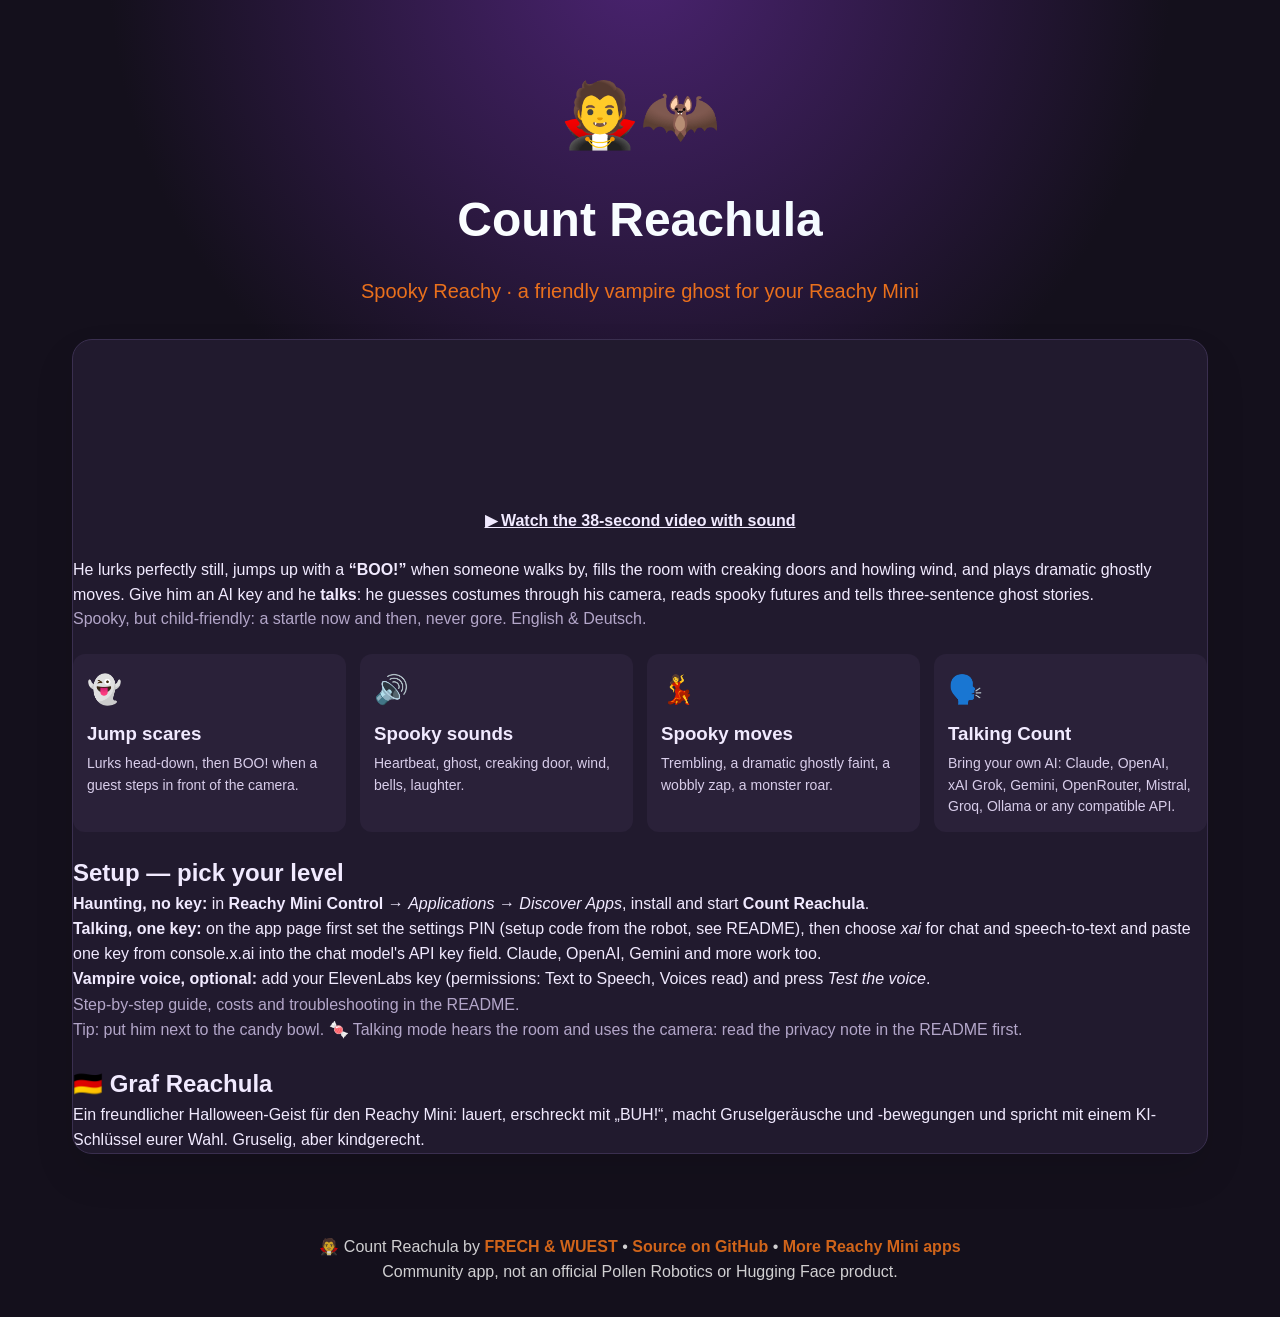
<file: index.html>
<!doctype html>
<html lang="en">

<head>
	<meta charset="utf-8" />
	<meta name="viewport" content="width=device-width, initial-scale=1" />
	<title>Count Reachula — Spooky Reachy</title>
	<meta name="description" content="A child-friendly Halloween vampire ghost for the Reachy Mini robot: jump scares, spooky sounds and moves, and an optional talking mode." />
	<meta property="og:title" content="Count Reachula — Spooky Reachy" />
	<meta property="og:description" content="A child-friendly Halloween vampire ghost for the Reachy Mini robot." />
	<meta property="og:image" content="https://huggingface.co/spaces/RockyRocket/graf_reachula/resolve/main/assets/social_preview.png" />
	<meta name="twitter:card" content="summary_large_image" />
	<link rel="stylesheet" href="style.css" />
</head>

<body>
	<div class="hero">
		<div class="hero-content">
			<div class="app-icon">🧛🦇</div>
			<h1>Count Reachula</h1>
			<p class="tagline">Spooky Reachy · a friendly vampire ghost for your Reachy Mini</p>
		</div>
	</div>

	<div class="container">
		<div class="main-card">
			<div class="video">
				<video src="assets/count_reachula_loop.mp4" autoplay muted loop playsinline
					aria-label="Count Reachula on a Reachy Mini guesses a costume through his camera"></video>
				<p><a href="assets/count_reachula.mp4">▶ Watch the 38-second video with sound</a></p>
			</div>

			<div class="intro">
				<p>He lurks perfectly still, jumps up with a <strong>“BOO!”</strong> when someone walks by,
					fills the room with creaking doors and howling wind, and plays dramatic ghostly
					moves. Give him an AI key and he <strong>talks</strong>: he guesses costumes through his
					camera, reads spooky futures and tells three-sentence ghost stories.</p>
				<p class="kids">Spooky, but child-friendly: a startle now and then, never gore. English &amp; Deutsch.</p>
			</div>

			<div class="features">
				<div class="feature"><span>👻</span><h3>Jump scares</h3><p>Lurks head-down, then BOO! when a guest steps in front of the camera.</p></div>
				<div class="feature"><span>🔊</span><h3>Spooky sounds</h3><p>Heartbeat, ghost, creaking door, wind, bells, laughter.</p></div>
				<div class="feature"><span>💃</span><h3>Spooky moves</h3><p>Trembling, a dramatic ghostly faint, a wobbly zap, a monster roar.</p></div>
				<div class="feature"><span>🗣️</span><h3>Talking Count</h3><p>Bring your own AI: Claude, OpenAI, xAI Grok, Gemini, OpenRouter, Mistral, Groq, Ollama or any compatible API.</p></div>
			</div>

			<div class="how">
				<h2>Setup — pick your level</h2>
				<ol>
					<li><strong>Haunting, no key:</strong> in <strong>Reachy Mini Control</strong> → <em>Applications</em> → <em>Discover Apps</em>, install and start <strong>Count Reachula</strong>.</li>
					<li><strong>Talking, one key:</strong> on the app page first set the settings PIN (setup code from the robot, see README), then choose <em>xai</em> for chat and speech-to-text and paste one key from console.x.ai into the chat model's API key field. Claude, OpenAI, Gemini and more work too.</li>
					<li><strong>Vampire voice, optional:</strong> add your ElevenLabs key (permissions: Text to Speech, Voices read) and press <em>Test the voice</em>.</li>
				</ol>
				<p class="tip">Step-by-step guide, costs and troubleshooting in the README.</p>
				<p class="tip">Tip: put him next to the candy bowl. 🍬 Talking mode hears the room and uses the camera: read the privacy note in the README first.</p>
			</div>

			<div class="de">
				<h2>🇩🇪 Graf Reachula</h2>
				<p>Ein freundlicher Halloween-Geist für den Reachy Mini: lauert, erschreckt mit „BUH!“, macht
					Gruselgeräusche und -bewegungen und spricht mit einem KI-Schlüssel eurer Wahl. Gruselig,
					aber kindgerecht.</p>
			</div>
		</div>
	</div>

	<div class="footer">
		<p>
			🧛 Count Reachula by <a href="https://frechundwuest.de" target="_blank" rel="noopener">FRECH &amp; WUEST</a> •
			<a href="https://github.com/rockywuest/graf-reachula" target="_blank" rel="noopener">Source on GitHub</a> •
			<a href="https://huggingface.co/spaces/pollen-robotics/reachy-mini-landing-page#apps" target="_blank" rel="noopener">More Reachy Mini apps</a>
		</p>
		<p>Community app, not an official Pollen Robotics or Hugging Face product.</p>
	</div>
</body>

</html>
</file>
<file: style.css>
* {
	margin: 0;
	padding: 0;
	box-sizing: border-box;
}

body {
	font-family: -apple-system, BlinkMacSystemFont, "Segoe UI", Roboto, "Helvetica Neue", Arial, sans-serif;
	line-height: 1.6;
	color: #333;
	background: linear-gradient(135deg, #667eea 0%, #764ba2 100%);
	min-height: 100vh;
}

.hero {
	background: linear-gradient(135deg, #667eea 0%, #764ba2 100%);
	color: white;
	padding: 4rem 2rem;
	text-align: center;
}

.hero-content {
	max-width: 800px;
	margin: 0 auto;
}

.app-icon {
	font-size: 4rem;
	margin-bottom: 1rem;
	display: inline-block;
}

.hero h1 {
	font-size: 3rem;
	font-weight: 700;
	margin-bottom: 1rem;
	background: linear-gradient(45deg, #fff, #f0f9ff);
	background-clip: text;
	-webkit-background-clip: text;
	-webkit-text-fill-color: transparent;
}

.tagline {
	font-size: 1.25rem;
	opacity: 0.9;
	max-width: 600px;
	margin: 0 auto;
}

.container {
	max-width: 1200px;
	margin: 0 auto;
	padding: 0 2rem;
	position: relative;
	z-index: 2;
}

.main-card {
	background: white;
	border-radius: 20px;
	box-shadow: 0 20px 40px rgba(0, 0, 0, 0.1);
	margin-top: -2rem;
	overflow: hidden;
	margin-bottom: 3rem;
}

.app-preview {
	background: linear-gradient(135deg, #1e3a8a, #3b82f6);
	padding: 3rem;
	color: white;
	text-align: center;
	position: relative;
}

.preview-image {
	background: #000;
	border-radius: 15px;
	padding: 2rem;
	max-width: 500px;
	margin: 0 auto;
	position: relative;
	overflow: hidden;
}

.camera-feed {
	font-size: 4rem;
	margin-bottom: 1rem;
	opacity: 0.7;
}

.detection-overlay {
	position: absolute;
	top: 50%;
	left: 50%;
	transform: translate(-50%, -50%);
	width: 100%;
}

.bbox {
	background: rgba(34, 197, 94, 0.9);
	color: white;
	padding: 0.5rem 1rem;
	border-radius: 8px;
	font-size: 0.9rem;
	font-weight: 600;
	margin: 0.5rem;
	display: inline-block;
	border: 2px solid #22c55e;
}

.app-details {
	padding: 3rem;
}

.app-details h2 {
	font-size: 2rem;
	color: #1e293b;
	margin-bottom: 2rem;
	text-align: center;
}

.template-info {
	display: grid;
	grid-template-columns: repeat(auto-fit, minmax(300px, 1fr));
	gap: 2rem;
	margin-bottom: 3rem;
}

.info-box {
	background: #f0f9ff;
	border: 2px solid #e0f2fe;
	border-radius: 12px;
	padding: 2rem;
}

.info-box h3 {
	color: #0c4a6e;
	margin-bottom: 1rem;
	font-size: 1.2rem;
}

.info-box p {
	color: #0369a1;
	line-height: 1.6;
}

.how-to-use {
	background: #fefce8;
	border: 2px solid #fde047;
	border-radius: 12px;
	padding: 2rem;
	margin-top: 3rem;
}

.how-to-use h3 {
	color: #a16207;
	margin-bottom: 1.5rem;
	font-size: 1.3rem;
	text-align: center;
}

.steps {
	display: flex;
	flex-direction: column;
	gap: 1.5rem;
}

.step {
	display: flex;
	align-items: flex-start;
	gap: 1rem;
}

.step-number {
	background: #eab308;
	color: white;
	width: 2rem;
	height: 2rem;
	border-radius: 50%;
	display: flex;
	align-items: center;
	justify-content: center;
	font-weight: bold;
	flex-shrink: 0;
}

.step h4 {
	color: #a16207;
	margin-bottom: 0.5rem;
	font-size: 1.1rem;
}

.step p {
	color: #ca8a04;
}

.download-card {
	background: white;
	border-radius: 20px;
	box-shadow: 0 20px 40px rgba(0, 0, 0, 0.1);
	padding: 3rem;
	text-align: center;
}

.download-card h2 {
	font-size: 2rem;
	color: #1e293b;
	margin-bottom: 1rem;
}

.download-card>p {
	color: #64748b;
	font-size: 1.1rem;
	margin-bottom: 2rem;
}

.dashboard-config {
	margin-bottom: 2rem;
	text-align: left;
	max-width: 400px;
	margin-left: auto;
	margin-right: auto;
}

.dashboard-config label {
	display: block;
	color: #374151;
	font-weight: 600;
	margin-bottom: 0.5rem;
}

.dashboard-config input {
	width: 100%;
	padding: 0.75rem 1rem;
	border: 2px solid #e5e7eb;
	border-radius: 8px;
	font-size: 0.95rem;
	transition: border-color 0.2s;
}

.dashboard-config input:focus {
	outline: none;
	border-color: #667eea;
}

.install-btn {
	background: linear-gradient(135deg, #667eea, #764ba2);
	color: white;
	border: none;
	padding: 1.25rem 3rem;
	border-radius: 16px;
	font-size: 1.2rem;
	font-weight: 700;
	cursor: pointer;
	transition: all 0.3s ease;
	display: inline-flex;
	align-items: center;
	gap: 0.75rem;
	margin-bottom: 2rem;
	box-shadow: 0 8px 25px rgba(102, 126, 234, 0.3);
}

.install-btn:hover:not(:disabled) {
	transform: translateY(-3px);
	box-shadow: 0 15px 35px rgba(102, 126, 234, 0.4);
}

.install-btn:disabled {
	opacity: 0.7;
	cursor: not-allowed;
	transform: none;
}

.manual-option {
	background: #f8fafc;
	border-radius: 12px;
	padding: 2rem;
	margin-top: 2rem;
}

.manual-option h3 {
	color: #1e293b;
	margin-bottom: 1rem;
	font-size: 1.2rem;
}

.manual-option>p {
	color: #64748b;
	margin-bottom: 1rem;
}

.btn-icon {
	font-size: 1.1rem;
}

.install-status {
	padding: 1rem;
	border-radius: 8px;
	font-size: 0.9rem;
	text-align: center;
	display: none;
	margin-top: 1rem;
}

.install-status.success {
	background: #dcfce7;
	color: #166534;
	border: 1px solid #bbf7d0;
}

.install-status.error {
	background: #fef2f2;
	color: #dc2626;
	border: 1px solid #fecaca;
}

.install-status.loading {
	background: #dbeafe;
	color: #1d4ed8;
	border: 1px solid #bfdbfe;
}

.install-status.info {
	background: #e0f2fe;
	color: #0369a1;
	border: 1px solid #7dd3fc;
}

.manual-install {
	background: #1f2937;
	border-radius: 8px;
	padding: 1rem;
	margin-bottom: 1rem;
	display: flex;
	align-items: center;
	gap: 1rem;
}

.manual-install code {
	color: #10b981;
	font-family: 'SF Mono', 'Monaco', 'Inconsolata', 'Roboto Mono', monospace;
	font-size: 0.85rem;
	flex: 1;
	overflow-x: auto;
}

.copy-btn {
	background: #374151;
	color: white;
	border: none;
	padding: 0.5rem 1rem;
	border-radius: 6px;
	font-size: 0.8rem;
	cursor: pointer;
	transition: background-color 0.2s;
}

.copy-btn:hover {
	background: #4b5563;
}

.manual-steps {
	color: #6b7280;
	font-size: 0.9rem;
	line-height: 1.8;
}

.footer {
	text-align: center;
	padding: 2rem;
	color: white;
	opacity: 0.8;
}

.footer a {
	color: white;
	text-decoration: none;
	font-weight: 600;
}

.footer a:hover {
	text-decoration: underline;
}

/* Responsive Design */
@media (max-width: 768px) {
	.hero {
		padding: 2rem 1rem;
	}

	.hero h1 {
		font-size: 2rem;
	}

	.container {
		padding: 0 1rem;
	}

	.app-details,
	.download-card {
		padding: 2rem;
	}

	.features-grid {
		grid-template-columns: 1fr;
	}

	.download-options {
		grid-template-columns: 1fr;
	}
}
/* Count Reachula */
body { background: #14101c; color: #f1eaff; }
.hero { background: radial-gradient(circle at 50% -10%, #4a2370 0%, #14101c 70%); }
.tagline { color: #ff7a1a; }
.main-card { background: #211a2e; color: #f1eaff; border: 1px solid #3a2f4f; }
.intro p, .de p, .how li, .feature p { line-height: 1.55; }
.kids, .tip { color: #b3a6c9; }
.features { display: grid; grid-template-columns: repeat(auto-fit, minmax(220px, 1fr)); gap: 14px; margin: 22px 0; }
.feature { background: #2a2139; border-radius: 12px; padding: 14px; }
.feature span { font-size: 28px; }
.feature h3 { margin: 6px 0 4px; }
.feature p { margin: 0; color: #d8cdea; font-size: 14px; }
.how h2, .de h2 { margin-top: 22px; }
.footer a { color: #ff7a1a; }

.video { text-align: center; margin-bottom: 24px; }
.video video { width: 100%; max-width: 320px; border-radius: 16px; display: block; margin: 0 auto 8px; }
.video a { color: inherit; font-weight: 600; }
</file>
